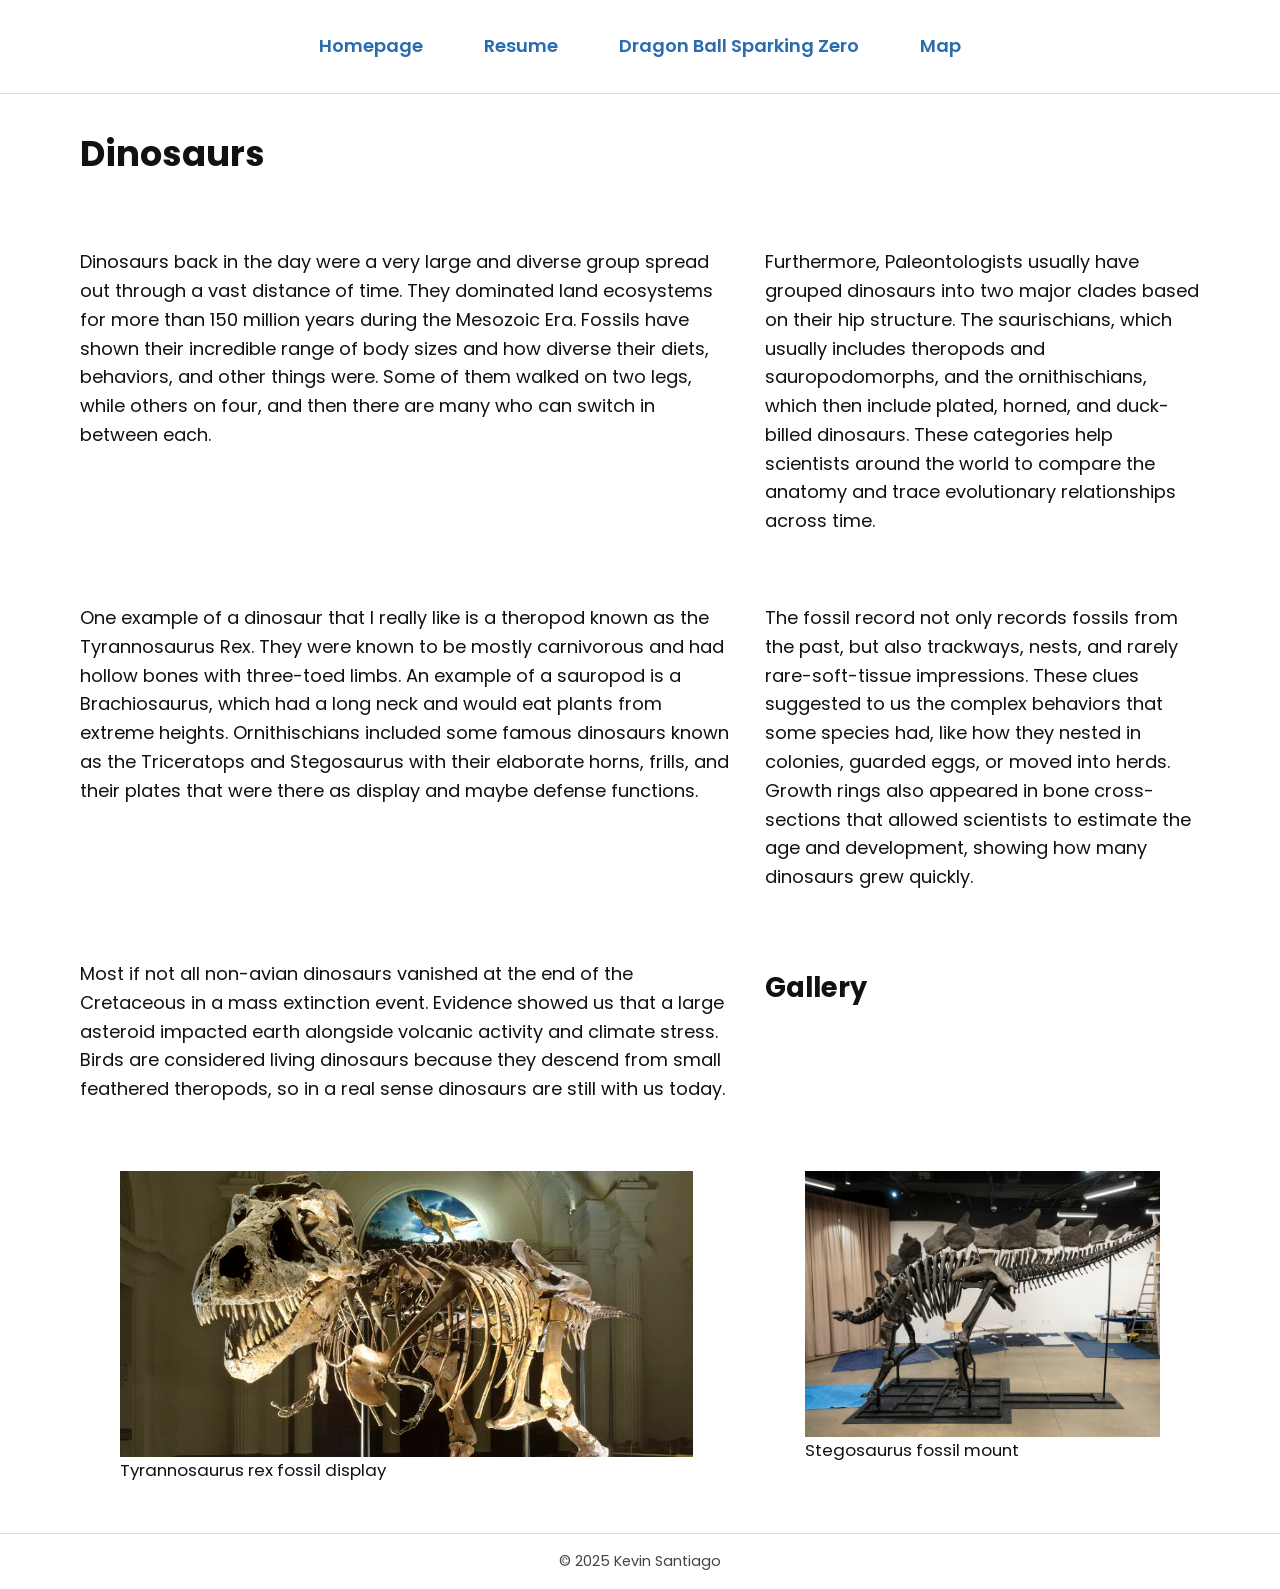
<file: index.html>
<!DOCTYPE html>
<html lang="en">
<head>
  <meta charset="UTF-8">
  <title>Dinosaurs – Home</title>
  <meta name="viewport" content="width=device-width, initial-scale=1">
  <link rel="stylesheet" href="css/styles.css">
  <script src="script.js" defer></script>
</head>
<body class="home">
  <header>
    <div class="wrapper">
      <nav aria-label="Primary">
        <ul>
          <li><a href="index.html">Homepage</a></li>
          <li><a href="resume.html">Resume</a></li>
          <li><a href="page3.html">Dragon Ball Sparking Zero</a></li>
          <li><a href="map.html">Map</a></li>
        </ul>
      </nav>
    </div>
  </header>

  <main>
    <div class="wrapper">
      <h1>Dinosaurs</h1>
      <p>Dinosaurs back in the day were a very large and diverse group spread out through a vast distance of time. They dominated land ecosystems for more than 150 million years during the Mesozoic Era. Fossils have shown their incredible range of body sizes and how diverse their diets, behaviors, and other things were. Some of them walked on two legs, while others on four, and then there are many who can switch in between each.</p>

      <p>Furthermore, Paleontologists usually have grouped dinosaurs into two major clades based on their hip structure. The saurischians, which usually includes theropods and sauropodomorphs, and the ornithischians, which then include plated, horned, and duck-billed dinosaurs. These categories help scientists around the world to compare the anatomy and trace evolutionary relationships across time.</p>

      <p>One example of a dinosaur that I really like is a theropod known as the Tyrannosaurus Rex. They were known to be mostly carnivorous and had hollow bones with three-toed limbs. An example of a sauropod is a Brachiosaurus, which had a long neck and would eat plants from extreme heights. Ornithischians included some famous dinosaurs known as the Triceratops and Stegosaurus with their elaborate horns, frills, and their plates that were there as display and maybe defense functions.</p>

      <p>The fossil record not only records fossils from the past, but also trackways, nests, and rarely rare-soft-tissue impressions. These clues suggested to us the complex behaviors that some species had, like how they nested in colonies, guarded eggs, or moved into herds. Growth rings also appeared in bone cross-sections that allowed scientists to estimate the age and development, showing how many dinosaurs grew quickly.</p>

      <p>Most if not all non-avian dinosaurs vanished at the end of the Cretaceous in a mass extinction event. Evidence showed us that a large asteroid impacted earth alongside volcanic activity and climate stress. Birds are considered living dinosaurs because they descend from small feathered theropods, so in a real sense dinosaurs are still with us today.</p>

      <h2>Gallery</h2>
      <figure>
        <img src="images/home1.webp" alt="Mounted Tyrannosaurus rex fossil skeleton in a museum hall">
        <figcaption>Tyrannosaurus rex fossil display</figcaption>
      </figure>
      <figure>
        <img src="images/home2.jpg" alt="Stegosaurus fossil mount with prominent back plates and tail spikes">
        <figcaption>Stegosaurus fossil mount</figcaption>
      </figure>
    </div>
  </main>

  <footer>
    <div class="wrapper">© 2025 Kevin Santiago</div>
  </footer>
</body>
</html>
</file>
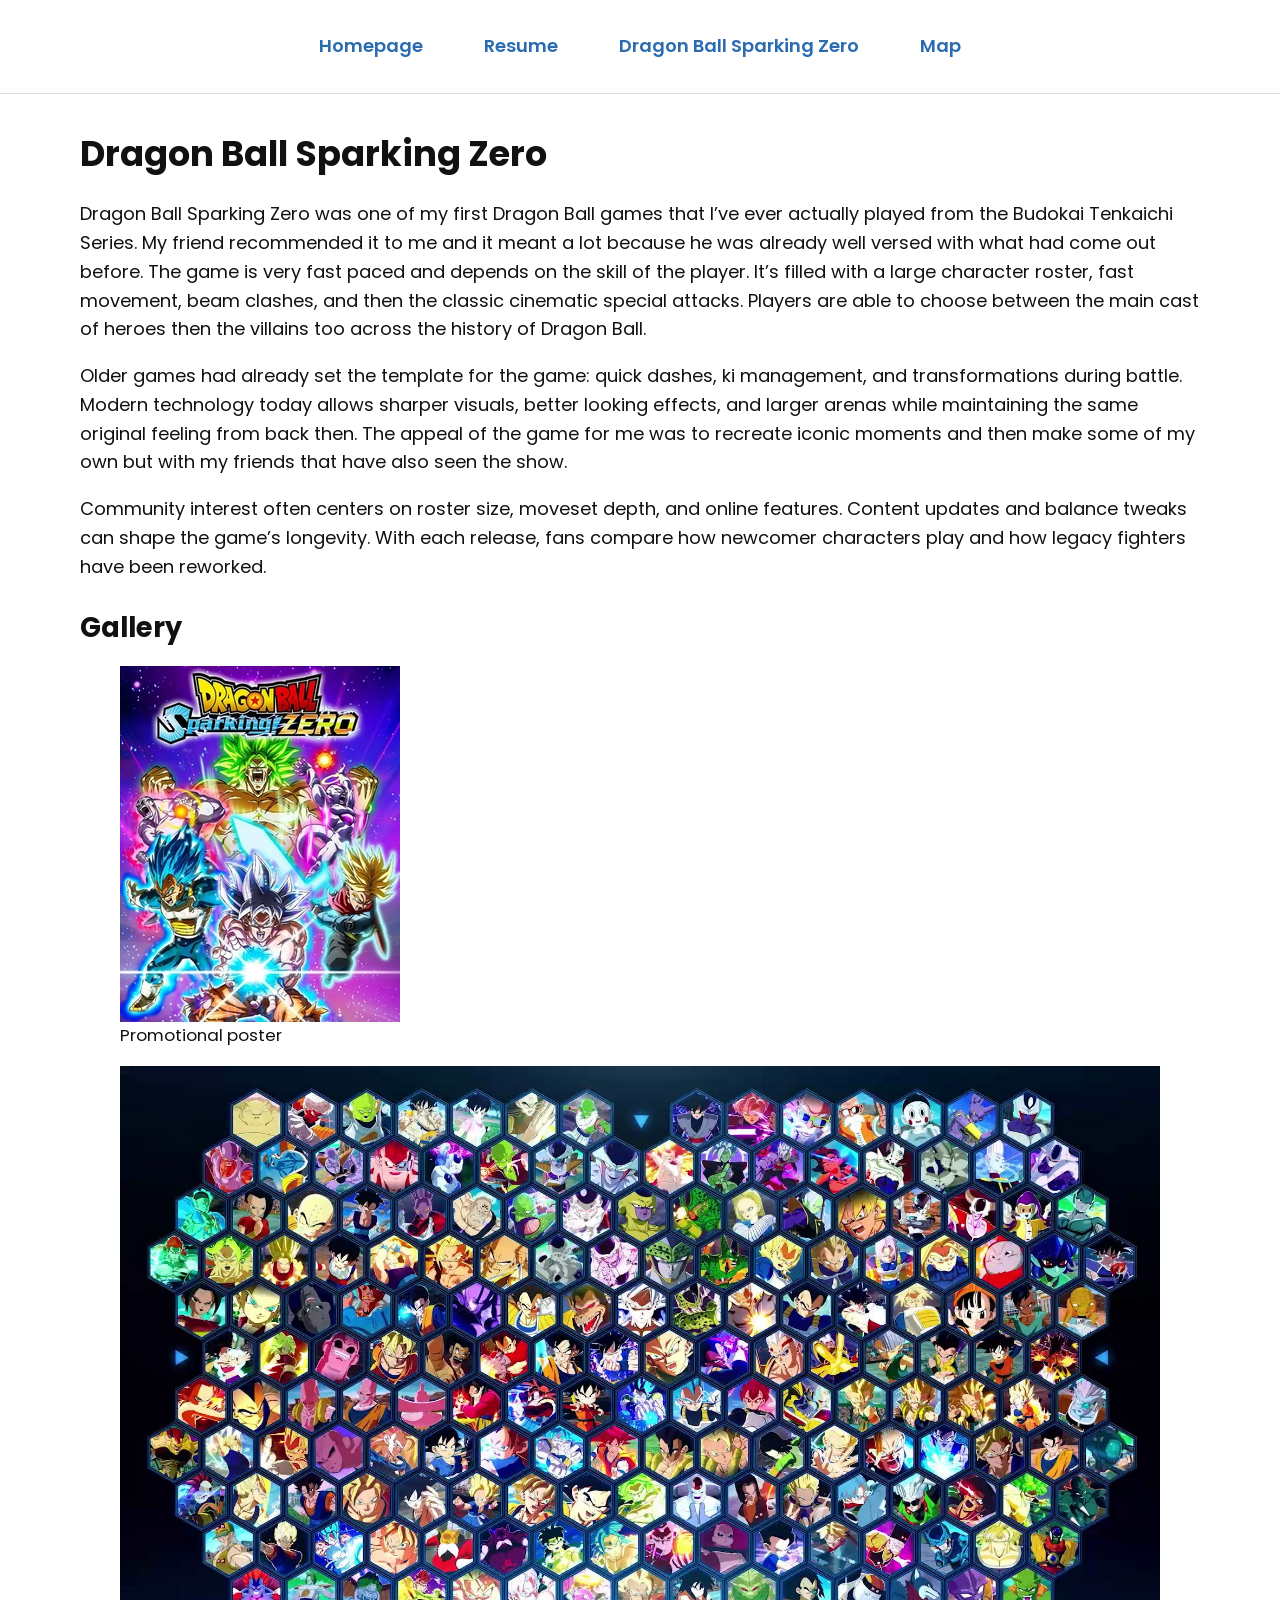
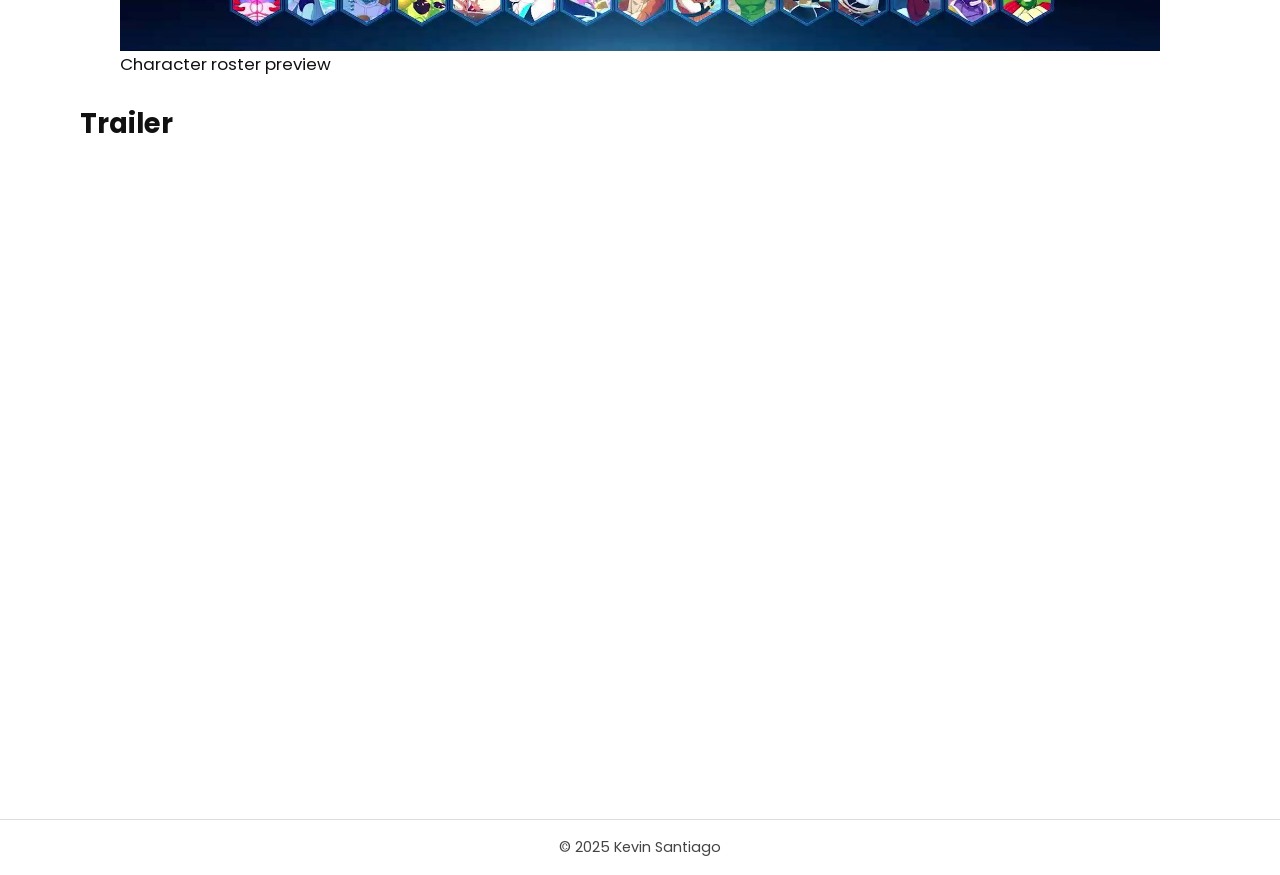
<file: page3.html>
<!DOCTYPE html>
<html lang="en">
<head>
  <meta charset="UTF-8">
  <title>Dragon Ball Sparking Zero</title>
  <meta name="viewport" content="width=device-width, initial-scale=1">
  <link rel="stylesheet" href="css/styles.css">
  <script src="script.js" defer></script>
</head>
<body>
  <header>
    <div class="wrapper">
      <nav aria-label="Primary">
        <ul>
          <li><a href="index.html">Homepage</a></li>
          <li><a href="resume.html">Resume</a></li>
          <li><a href="page3.html">Dragon Ball Sparking Zero</a></li>
          <li><a href="map.html">Map</a></li>
        </ul>
      </nav>
    </div>
  </header>

  <main>
    <div class="wrapper">
      <h1>Dragon Ball Sparking Zero</h1>
      <p>Dragon Ball Sparking Zero was one of my first Dragon Ball games that I’ve ever actually played from the Budokai Tenkaichi Series. My friend recommended it to me and it meant a lot because he was already well versed with what had come out before. The game is very fast paced and depends on the skill of the player. It’s filled with a large character roster, fast movement, beam clashes, and then the classic cinematic special attacks. Players are able to choose between the main cast of heroes then the villains too across the history of Dragon Ball.</p>

      <p>Older games had already set the template for the game: quick dashes, ki management, and transformations during battle. Modern technology today allows sharper visuals, better looking effects, and larger arenas while maintaining the same original feeling from back then. The appeal of the game for me was to recreate iconic moments and then make some of my own but with my friends that have also seen the show.</p>

      <p>Community interest often centers on roster size, moveset depth, and online features. Content updates and balance tweaks can shape the game’s longevity. With each release, fans compare how newcomer characters play and how legacy fighters have been reworked.</p>

      <h2>Gallery</h2>
      <figure>
        <img src="images/DBSZ1.jpg" alt="Poster art for Dragon Ball Sparking Zero featuring several main characters">
        <figcaption>Promotional poster</figcaption>
      </figure>
      <figure>
        <img src="images/DBSZ2.jpg" alt="Character selection grid featuring many Dragon Ball fighters">
        <figcaption>Character roster preview</figcaption>
      </figure>

      <h2>Trailer</h2>
      <div class="video">
        <iframe
          src="https://www.youtube.com/embed/gL6Mx6bHnPc"
          title="Dragon Ball Sparking Zero Trailer"
          allow="accelerometer; autoplay; clipboard-write; encrypted-media; gyroscope; picture-in-picture; web-share"
          allowfullscreen>
        </iframe>
      </div>
    </div>
  </main>

  <footer>
    <div class="wrapper">© 2025 Kevin Santiago</div>
  </footer>
</body>
</html>
</file>
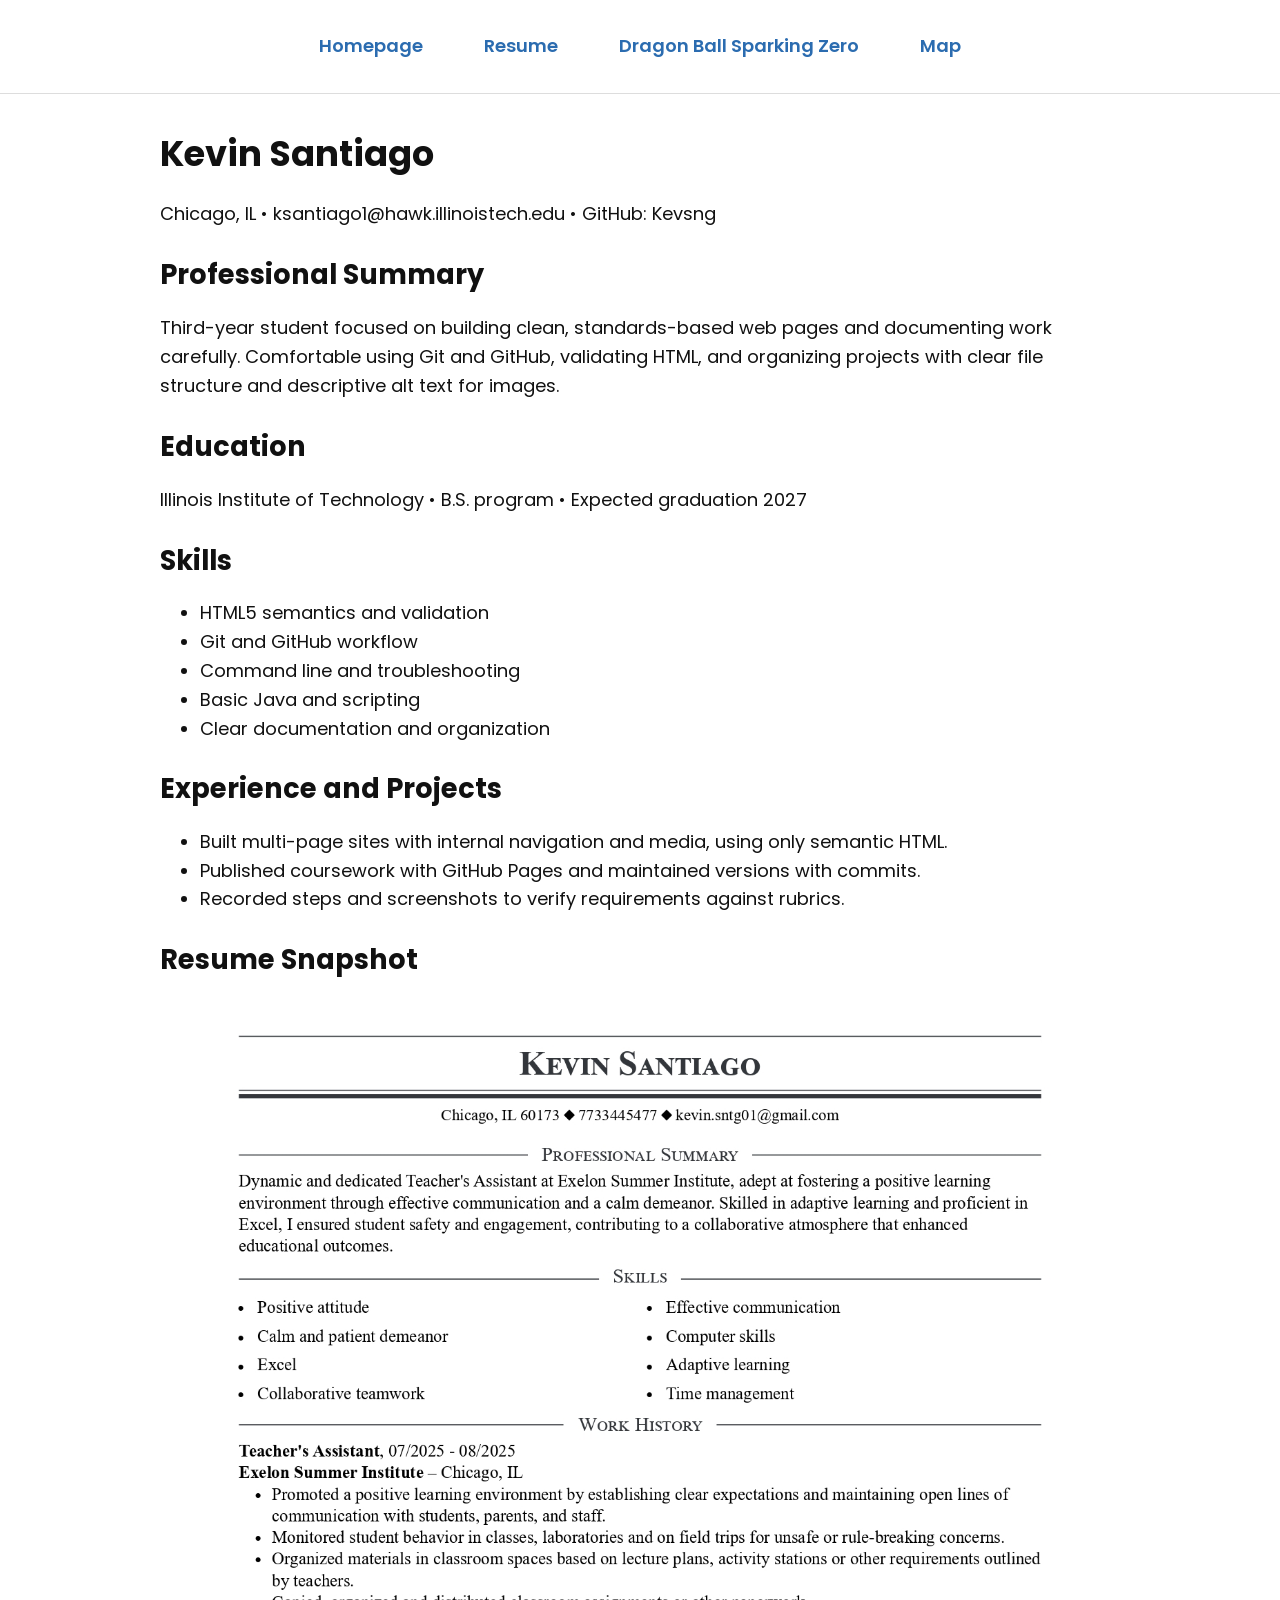
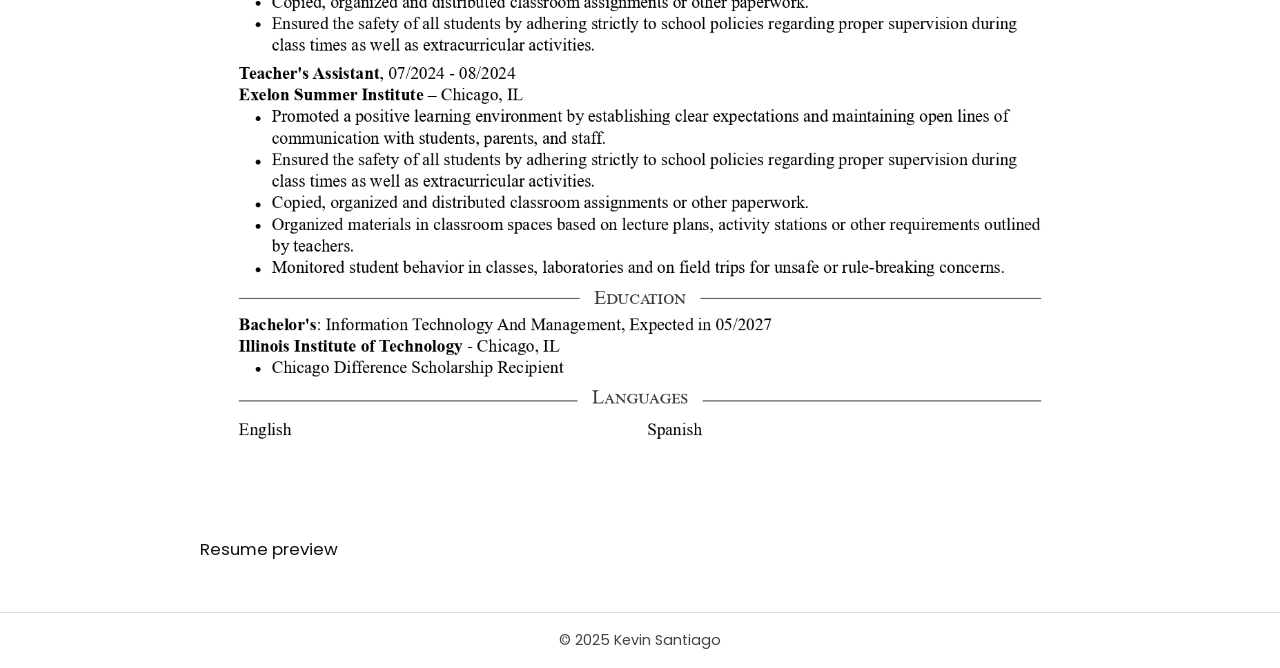
<file: resume.html>
<!DOCTYPE html>
<html lang="en">
<head>
  <meta charset="UTF-8">
  <title>Kevin Santiago – Resume</title>
  <meta name="viewport" content="width=device-width, initial-scale=1">
  <link rel="stylesheet" href="css/styles.css">
  <script src="script.js" defer></script>
</head>
<body>
  <header>
    <div class="wrapper">
      <nav aria-label="Primary">
        <ul>
          <li><a href="index.html">Homepage</a></li>
          <li><a href="resume.html">Resume</a></li>
          <li><a href="page3.html">Dragon Ball Sparking Zero</a></li>
          <li><a href="map.html">Map</a></li>
        </ul>
      </nav>
    </div>
  </header>

  <main>
    <div class="wrapper fixed">
      <h1>Kevin Santiago</h1>
      <p>Chicago, IL • ksantiago1@hawk.illinoistech.edu • GitHub: Kevsng</p>

      <h2>Professional Summary</h2>
      <p>Third-year student focused on building clean, standards-based web pages and documenting work carefully. Comfortable using Git and GitHub, validating HTML, and organizing projects with clear file structure and descriptive alt text for images.</p>

      <h2>Education</h2>
      <p>Illinois Institute of Technology • B.S. program • Expected graduation 2027</p>

      <h2>Skills</h2>
      <ul>
        <li>HTML5 semantics and validation</li>
        <li>Git and GitHub workflow</li>
        <li>Command line and troubleshooting</li>
        <li>Basic Java and scripting</li>
        <li>Clear documentation and organization</li>
      </ul>

      <h2>Experience and Projects</h2>
      <ul>
        <li>Built multi-page sites with internal navigation and media, using only semantic HTML.</li>
        <li>Published coursework with GitHub Pages and maintained versions with commits.</li>
        <li>Recorded steps and screenshots to verify requirements against rubrics.</li>
      </ul>

      <h2>Resume Snapshot</h2>
      <figure>
        <img src="images/resume1.jpg" alt="Kevin Santiago resume preview image">
        <figcaption>Resume preview</figcaption>
      </figure>
    </div>
  </main>

  <footer>
    <div class="wrapper">© 2025 Kevin Santiago</div>
  </footer>
</body>
</html>
</file>
<file: css/styles.css>
@import url("https://fonts.googleapis.com/css2?family=Poppins:wght@400;600&display=swap");

:root{
  --maxw: 70rem;
  --space: 1rem;
  --space-lg: 2rem;
  --text: #111;
  --bg: #fff;
  --accent: #2b6cb0;
}

html{font-size:100%;}
body{
  margin:0;
  font-family:"Poppins", system-ui, -apple-system, Segoe UI, Roboto, Arial, sans-serif;
  color:var(--text);
  background:var(--bg);
  line-height:1.6;
}

.wrapper{
  width:min(100%, var(--maxw));
  margin-inline:auto;
  padding-inline:clamp(1rem, 3vw, 2rem);
}

header{
  padding-block:var(--space);
  border-bottom:.05rem solid #ddd;
}

nav ul{
  list-style:none;
  margin:0;
  padding:0;
  display:flex;
  gap:clamp(.75rem, 2vw, 1.25rem);
  justify-content:center;
  align-items:center;
}

nav a{
  text-decoration:none;
  font-weight:600;
  padding:.5rem .9rem;
  border-radius:.5rem;
  display:inline-block;
}

nav a:link,
nav a:visited{
  color:var(--accent);
}

nav a:hover,
nav a:focus{
  outline:.15rem solid currentColor;
}

main{
  padding-block:var(--space-lg);
}

h1{
  font-size:clamp(1.6rem, 3.2vw, 2.2rem);
  margin:0 0 1rem 0;
}

h2{
  font-size:clamp(1.25rem, 2.6vw, 1.7rem);
  margin:1.5rem 0 .75rem 0;
}

p,
li{
  font-size:clamp(1rem, 1.8vw, 1.125rem);
}

img{
  max-width:100%;
  height:auto;
  display:block;
}

.video{
  position:relative;
  width:100%;
  aspect-ratio:16/9;
}

.video iframe{
  position:absolute;
  inset:0;
  width:100%;
  height:100%;
  border:0;
}

.grid{
  display:grid;
  grid-template-columns:repeat(auto-fit, minmax(16rem, 1fr));
  gap:clamp(1rem, 2.5vw, 1.5rem);
}

.button{
  display:inline-block;
  padding:.75rem 1rem;
  border-radius:.75rem;
  background:var(--accent);
  color:#fff;
  text-decoration:none;
  font-weight:600;
}

footer{
  border-top:.05rem solid #ddd;
  padding-block:var(--space);
  text-align:center;
  font-size:.95rem;
  color:#444;
}

.fixed{
  max-width:60rem;
  margin-inline:auto;
}

@media (min-width:40rem){
  .home main .wrapper{
    display:grid;
    grid-template-columns:3fr 2fr;
    gap:2rem;
    align-items:flex-start;
  }

  .home h1{
    grid-column:1 / -1;
  }

  header{
    padding-block:1.5rem;
  }
}

@media (min-width:64rem){
  body{
    font-size:1.05rem;
  }

  .wrapper{
    padding-inline:3rem;
  }

  nav ul{
    gap:2rem;
  }

  footer{
    font-size:.9rem;
  }
}
</file>
